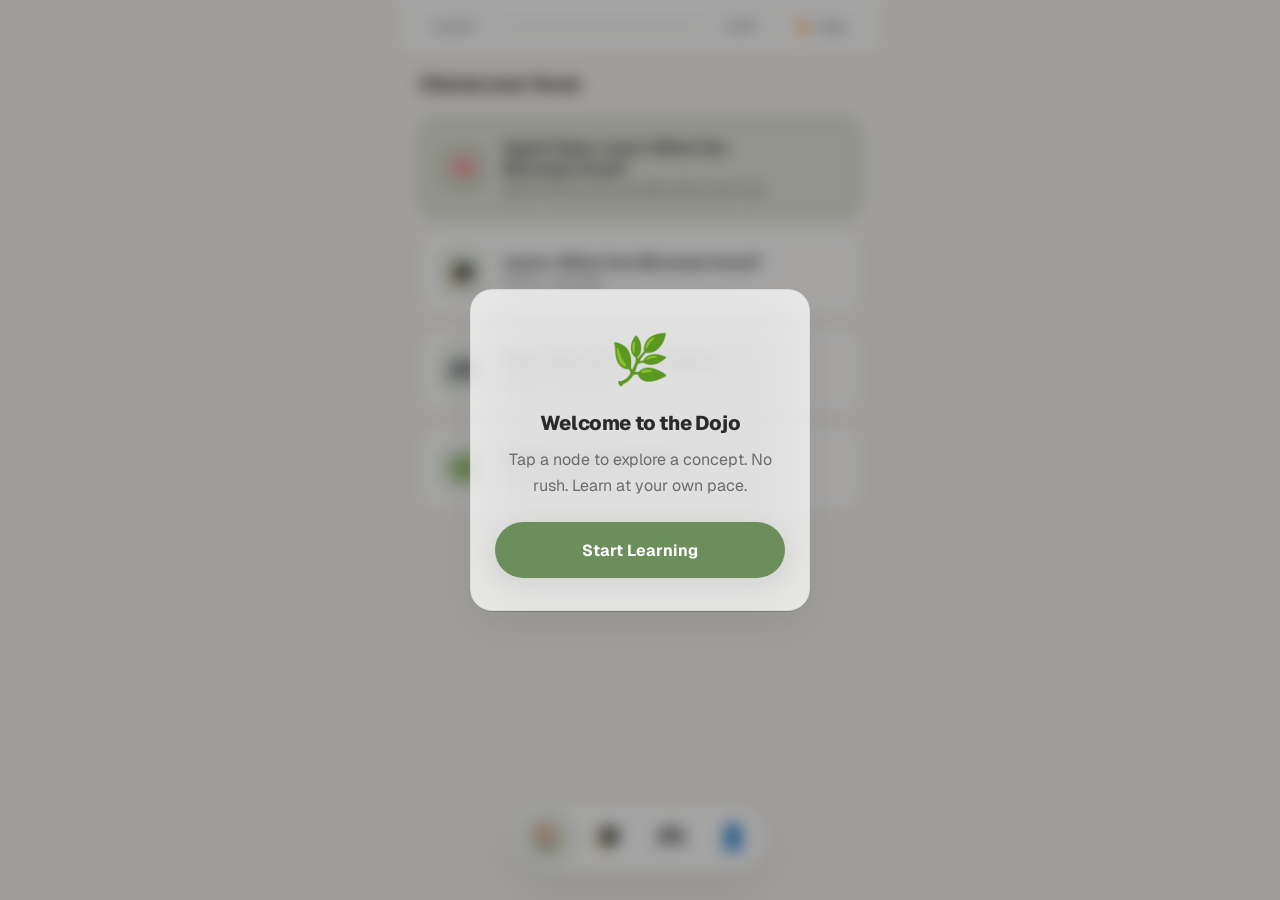
<file: index.html>
<!DOCTYPE html>
<html lang="en">
<head>
  <meta charset="UTF-8">
  <meta name="viewport" content="width=device-width, initial-scale=1.0, maximum-scale=1.0, user-scalable=no">
  <meta name="theme-color" content="#6B8E5A">
  <meta name="mobile-web-app-capable" content="yes">
  <meta name="apple-mobile-web-app-status-bar-style" content="default">
  <title>Microservices Dojo</title>
  <link rel="manifest" href="manifest.json">
  <link rel="apple-touch-icon" href="images/icon-192.png">
  <link rel="preconnect" href="https://fonts.googleapis.com">
  <link rel="preconnect" href="https://fonts.gstatic.com" crossorigin>
  <link href="https://fonts.googleapis.com/css2?family=Geist:wght@400;500;600;700;800&family=Geist+Mono:wght@400;500&display=swap" rel="stylesheet">
  <link rel="stylesheet" href="styles.css">
</head>
<body>
  <div class="app-shell">
    <div class="bg-layer"></div>

    <!-- CELEBRATION OVERLAY -->
    <div class="celebration-layer" id="celebrationLayer">
      <div class="bloom-ring"></div>
      <svg class="checkmark-svg" viewBox="0 0 100 100">
        <circle class="checkmark-circle" cx="50" cy="50" r="44" fill="none" stroke="var(--accent)" stroke-width="4"/>
        <path class="checkmark-path" d="M28 52 L42 66 L72 36" fill="none" stroke="var(--accent)" stroke-width="5" stroke-linecap="round" stroke-linejoin="round"/>
      </svg>
    </div>

    <!-- INSTALL BANNER -->
    <div class="install-banner hidden" id="installBanner">
      <span>Add to home screen for offline access</span>
      <button class="install-btn" onclick="installPWA()">Install</button>
      <button class="install-dismiss" onclick="dismissInstall()">✕</button>
    </div>

    <!-- HOME -->
    <main class="app-main active" id="homeSection">
      <div class="home-stats">
        <span class="stat-pill" id="homeLevel">Level 1</span>
        <div class="xp-bar-thin">
          <div class="xp-fill" id="homeXpFill" style="width:0%"></div>
        </div>
        <span class="stat-pill" id="homeXpText">0 XP</span>
        <span class="stat-pill" id="homeStreak"></span>
      </div>
      <div class="center-card" style="margin-top: 1rem;">
        <h2 class="card-heading">Choose your focus</h2>
        <div class="mission-list" id="homeMissions">
          <!-- populated by renderHome() -->
        </div>
      </div>
    </main>

    <!-- LEARN -->
    <main class="app-main" id="learnSection">
      <h2 class="section-title">Your Journey</h2>
      <input type="text" class="search-input" id="conceptSearch" placeholder="Search concepts..." oninput="filterSkillPath(this.value)">
      <div id="skillPathPhases"></div>
      <div class="cozy-hint" id="learnHint">Tap a node to explore. No rush.</div>
    </main>

    <!-- PLAY -->
    <main class="app-main" id="playSection">
      <h2 class="section-title">Challenges</h2>
      <div class="progress-card glass-card" id="challengeProgress"></div>
      <div class="challenge-list" id="challengeList"></div>
    </main>

    <!-- FLOATING DOCK -->
    <nav class="floating-dock" id="floatingDock" aria-label="Navigation">
      <button class="dock-item active" data-section="home" aria-label="Home">
        <span class="dock-icon">🏠</span>
      </button>
      <button class="dock-item" data-section="learn" aria-label="Learn">
        <span class="dock-icon">🎓</span>
      </button>
      <button class="dock-item" data-section="play" aria-label="Play">
        <span class="dock-icon">🎮</span>
      </button>
      <button class="dock-item" data-section="profile" aria-label="Profile">
        <span class="dock-icon">👤</span>
      </button>
    </nav>

    <!-- MODAL OVERLAY -->
    <div class="modal-overlay" id="modalOverlay"></div>

    <!-- PROFILE MODAL -->
    <div class="modal profile-modal" id="profileModal">
      <div class="modal-handle"></div>
      <div class="modal-body">
        <div class="profile-header">
          <div class="level-circle" id="profileLevel">1</div>
          <div class="level-label">Apprentice</div>
          <button class="info-btn" onclick="toggleBuildInfo()" aria-label="Build info">?</button>
        </div>
        <div class="build-info hidden" id="buildInfo">
          <div class="build-row"><span>Build</span><span id="buildSha">—</span></div>
          <div class="build-row"><span>Updated</span><span id="buildDate">—</span></div>
          <button class="build-refresh" onclick="fetchBuildInfo(true)">↻ Refresh</button>
        </div>
        <div class="xp-block">
          <div class="xp-header">
            <span>Next level</span>
            <span id="profileXpText">0 / 300 XP</span>
          </div>
          <div class="xp-bar">
            <div class="xp-fill" id="profileXpFill" style="width:0%"></div>
          </div>
        </div>
        <div class="badges-grid" id="profileBadges"></div>
        <div style="margin-bottom:1.25rem;">
          <div style="font-size:0.8125rem;font-weight:700;color:var(--text-dim);text-transform:uppercase;letter-spacing:0.06em;margin-bottom:0.625rem;">Agent Brain (Q-Table)</div>
          <div id="rlBrain"></div>
        </div>
        <div class="stats-card glass-card" id="statsCard"></div>
        <button class="btn btn-primary" onclick="openReflection()">🌿 Reflect</button>
        <div class="settings-block">
          <button class="setting-row" onclick="toggleTheme()">
            <span>Theme</span>
            <span class="setting-value" id="themeLabel">Auto</span>
          </button>
          <button class="setting-row" onclick="toggleSound()">
            <span>Sound</span>
            <span class="setting-value" id="soundLabel">Off</span>
          </button>
          <button class="setting-row" onclick="toggleNotifications()">
            <span>Reminders</span>
            <span class="setting-value" id="notifLabel">Off</span>
          </button>
          <button class="setting-row" onclick="exportData()">
            <span>Export Data</span>
            <span class="setting-value">↗</span>
          </button>
          <label class="setting-row" style="position:relative;cursor:pointer;">
            <span>Import Data</span>
            <span class="setting-value">↩</span>
            <input type="file" id="importFile" accept=".json" style="position:absolute;inset:0;opacity:0;cursor:pointer;" onchange="importData(this)">
          </label>
          <button class="setting-row" onclick="exportReflections()">
            <span>Export Journal</span>
            <span class="setting-value">📝</span>
          </button>
          <button class="setting-row" onclick="updateApp()">
            <span>Update App</span>
            <span class="setting-value" id="updateLabel">↻</span>
          </button>
          <button class="setting-row danger" onclick="resetData()">
            <span>Reset Progress</span>
            <span class="setting-value">↺</span>
          </button>
        </div>
        <div style="margin-top:1.25rem;">
          <div style="font-size:0.8125rem;font-weight:700;color:var(--text-dim);text-transform:uppercase;letter-spacing:0.06em;margin-bottom:0.625rem;">Bookmarks</div>
          <div id="profileBookmarks"></div>
        </div>
        <div style="margin-top:1.25rem;">
          <div style="font-size:0.8125rem;font-weight:700;color:var(--text-dim);text-transform:uppercase;letter-spacing:0.06em;margin-bottom:0.625rem;">Journal</div>
          <div id="profileReflections"></div>
        </div>
      </div>
      <div class="modal-footer">
        <button class="btn btn-secondary" onclick="closeModal()">Done</button>
      </div>
    </div>

    <!-- CONCEPT MODAL -->
    <div class="modal concept-modal" id="conceptModal">
      <div class="modal-handle"></div>
      <div class="modal-body" id="conceptBody"></div>
      <div class="modal-footer" id="conceptFooter">
        <button class="btn btn-secondary" onclick="closeModal()">Dismiss</button>
      </div>
    </div>

    <!-- QUIZ MODAL -->
    <div class="modal quiz-modal" id="quizModal">
      <div class="modal-handle"></div>
      <div class="modal-body" id="quizBody"></div>
      <div class="modal-footer" id="quizFooter">
        <button class="btn btn-secondary" onclick="closeModal()">Dismiss</button>
      </div>
    </div>

    <!-- RESOURCES MODAL -->
    <div class="modal resources-modal" id="resourcesModal">
      <div class="modal-handle"></div>
      <div class="modal-body" id="resourcesBody"></div>
      <div class="modal-footer">
        <button class="btn btn-secondary" onclick="closeModal()">Done</button>
      </div>
    </div>

    <!-- CHALLENGE MODAL -->
    <div class="modal challenge-modal" id="challengeModal">
      <div class="modal-handle"></div>
      <div class="modal-body" id="challengeBody"></div>
      <div class="modal-footer" id="challengeFooter">
        <button class="btn btn-secondary" onclick="closeModal()">Dismiss</button>
      </div>
    </div>

    <!-- REFLECTION MODAL -->
    <div class="modal reflection-modal" id="reflectionModal">
      <div class="modal-handle"></div>
      <div class="modal-body">
        <h3 class="modal-title">How do you feel?</h3>
        <div class="mood-row">
          <button class="mood-btn" data-mood="calm" onclick="pickMood('calm')">😌</button>
          <button class="mood-btn" data-mood="okay" onclick="pickMood('okay')">😐</button>
          <button class="mood-btn" data-mood="tired" onclick="pickMood('tired')">😮‍💨</button>
        </div>
        <h3 class="modal-title" style="margin-top:1.5rem">Pick a prompt</h3>
        <div class="prompt-list">
          <button class="prompt-card" onclick="pickPrompt(0)">I learned...</button>
          <button class="prompt-card" onclick="pickPrompt(1)">I'm stuck on...</button>
          <button class="prompt-card" onclick="pickPrompt(2)">I want to try...</button>
        </div>
        <div class="reflection-input hidden" id="reflectionInputArea">
          <div class="prompt-label" id="reflectionPromptLabel">I learned...</div>
          <textarea class="form-textarea" id="reflectionText" placeholder="Start typing..."></textarea>
        </div>
      </div>
      <div class="modal-footer">
        <button class="btn btn-primary" onclick="saveReflection()">Save</button>
        <button class="btn btn-secondary" onclick="closeModal()">Close</button>
      </div>
    </div>

    <!-- ONBOARDING OVERLAY -->
    <div class="onboarding-overlay hidden" id="onboardingOverlay">
      <div class="onboarding-card">
        <div class="onboarding-emoji">🌿</div>
        <h2 class="onboarding-title">Welcome to the Dojo</h2>
        <p class="onboarding-text">Tap a node to explore a concept. No rush. Learn at your own pace.</p>
        <button class="btn btn-primary" onclick="dismissOnboarding()">Start Learning</button>
      </div>
    </div>

    <div id="toastContainer"></div>
  </div>

  <script src="app.js"></script>
</body>
</html>
</file>
<file: styles.css>
/* ============================================
   MICROSERVICES DOJO — Cozy Glass System
   Dark · Light · Calm · Thumb-friendly
   ============================================ */

:root {
  --radius-sm: 10px;
  --radius-md: 14px;
  --radius-lg: 18px;
  --radius-xl: 22px;
  --radius-pill: 100px;

  --space-xs: 0.25rem;
  --space-sm: 0.5rem;
  --space-md: 1rem;
  --space-lg: 1.5rem;
  --space-xl: 2rem;

  /* Light Mode */
  --bg-deep: #F5F2EE;
  --bg-glass: rgba(255,255,255,0.78);
  --border-glass: rgba(0,0,0,0.06);
  --text: #2A2A2A;
  --text-dim: #6B6B6B;
  --text-tertiary: #A0A0A0;
  --text-inverse: #FFFFFF;
  --accent: #6B8E5A;
  --accent-glow: rgba(107,142,90,0.14);
  --accent-light: #8CAB7A;
  --success: #5A9A7A;
  --error: #C2706A;
  --warning: #C9A35A;
  --info: #5A8A9A;
  --code-bg: #F0EDE8;
  --code-text: #2A2A2A;

  /* Clear glass with tint (matches nd28 homepage) */
  --glass: rgba(251,246,240,0.42);
  --glass-tint: linear-gradient(90deg, rgba(211,79,138,0.10), rgba(46,158,143,0.08));
  --font: 'Geist', -apple-system, BlinkMacSystemFont, 'Segoe UI', Roboto, 'Helvetica Neue', sans-serif;
  --mono: 'Geist Mono', 'SF Mono', Monaco, 'Cascadia Code', monospace;

  --shadow-sm: 0 2px 8px rgba(0,0,0,0.04);
  --shadow-md: 0 8px 24px rgba(0,0,0,0.06);
  --shadow-lg: 0 16px 48px rgba(0,0,0,0.08);
  --shadow-accent: 0 4px 20px rgba(107,142,90,0.12);
}

body.dark {
  --bg-deep: #12141A;
  --bg-glass: rgba(28,32,40,0.78);
  --border-glass: rgba(255,255,255,0.08);
  --text: #E8E6E3;
  --text-dim: #8A8F9A;
  --text-tertiary: #4A4F5A;
  --text-inverse: #12141A;
  --accent: #8CAB7A;
  --accent-glow: rgba(140,171,122,0.14);
  --accent-light: #A5C494;
  --success: #7AB89A;
  --error: #D48882;
  --warning: #D4B872;
  --info: #7A9AA8;
  --code-bg: #1A1C22;
  --code-text: #C8CCD4;

  /* Clear glass with tint (matches nd28 homepage) */
  --glass: rgba(21,19,28,0.42);
  --glass-tint: linear-gradient(90deg, rgba(247,184,210,0.14), rgba(95,211,196,0.10));
  --font: 'Geist', -apple-system, BlinkMacSystemFont, 'Segoe UI', Roboto, 'Helvetica Neue', sans-serif;
  --mono: 'Geist Mono', 'SF Mono', Monaco, 'Cascadia Code', monospace;

  --shadow-sm: 0 2px 8px rgba(0,0,0,0.25);
  --shadow-md: 0 8px 24px rgba(0,0,0,0.35);
  --shadow-lg: 0 16px 48px rgba(0,0,0,0.45);
  --shadow-accent: 0 4px 20px rgba(140,171,122,0.10);
}

/* ============================================
   RESET & BASE
   ============================================ */
* {
  margin: 0;
  padding: 0;
  box-sizing: border-box;
  -webkit-tap-highlight-color: transparent;
}

html, body {
  font-family: var(--font);
  background: var(--bg-deep);
  color: var(--text);
  font-size: 16px;
  line-height: 1.55;
  min-height: 100vh;
  -webkit-font-smoothing: antialiased;
  overflow-x: hidden;
}

/* ============================================
   BACKGROUND
   ============================================ */
.bg-layer {
  position: fixed;
  inset: 0;
  z-index: -1;
  background: var(--bg-deep);
}

.bg-layer::before {
  content: '';
  position: absolute;
  inset: 0;
  background:
    radial-gradient(ellipse at 20% 10%, var(--accent-glow) 0%, transparent 55%),
    radial-gradient(ellipse at 80% 90%, rgba(90,110,160,0.04) 0%, transparent 50%);
}

/* ============================================
   APP SHELL
   ============================================ */
.app-shell {
  position: relative;
  min-height: 100vh;
  max-width: 480px;
  margin: 0 auto;
}

/* ============================================
   SECTIONS
   ============================================ */
.app-main {
  display: none;
  padding: 0 1.25rem 120px;
}

.app-main.active {
  display: block;
  animation: fadeIn 0.2s ease;
}

@keyframes fadeIn {
  from { opacity: 0; transform: translateY(4px); }
  to   { opacity: 1; transform: translateY(0); }
}

.section-title {
  font-size: 1.25rem;
  font-weight: 800;
  margin-bottom: 1.25rem;
  color: var(--text);
  letter-spacing: -0.02em;
}

.cozy-hint {
  text-align: center;
  color: var(--text-dim);
  font-size: 0.9375rem;
  margin-top: 1.5rem;
  padding: 1.25rem;
  background: var(--bg-glass);
  backdrop-filter: blur(12px);
  border: 1px solid var(--border-glass);
  border-radius: var(--radius-xl);
}

/* ============================================
   GLASS CARDS
   ============================================ */
.glass-card {
  background: var(--glass-tint), var(--glass);
  backdrop-filter: blur(20px) saturate(160%);
  -webkit-backdrop-filter: blur(20px) saturate(160%);
  border: 1px solid var(--border-glass);
  border-radius: var(--radius-xl);
  box-shadow: var(--shadow-md);
  padding: 1.5rem;
}

.card-heading {
  font-size: 1.125rem;
  font-weight: 800;
  margin-bottom: 1.25rem;
  color: var(--text);
  letter-spacing: -0.02em;
}

/* ============================================
   HOME
   ============================================ */
.center-card {
  max-width: 100%;
}

.mission-list {
  display: flex;
  flex-direction: column;
  gap: 0.75rem;
}

.mission-card {
  display: flex;
  align-items: center;
  gap: 1rem;
  width: 100%;
  padding: 1.125rem;
  border-radius: var(--radius-lg);
  border: 1px solid var(--border-glass);
  background: var(--bg-glass);
  backdrop-filter: blur(12px);
  cursor: pointer;
  text-align: left;
  color: inherit;
  font-family: inherit;
  font-size: inherit;
  transition: all 0.2s ease;
}

.mission-card:active {
  transform: scale(0.98);
  border-color: var(--accent);
  background: var(--accent-glow);
}

.mission-icon {
  width: 48px;
  height: 48px;
  border-radius: var(--radius-md);
  background: var(--accent-glow);
  display: flex;
  align-items: center;
  justify-content: center;
  font-size: 1.5rem;
  flex-shrink: 0;
}

.mission-title {
  font-weight: 700;
  font-size: 1rem;
  margin-bottom: 0.125rem;
}

.mission-meta {
  font-size: 0.8125rem;
  color: var(--text-dim);
  font-weight: 500;
}

.home-stats {
  position: sticky;
  top: 0;
  z-index: 20;
  display: flex;
  align-items: center;
  gap: 0.75rem;
  margin: 0 -1.25rem 0.75rem;
  padding: max(0.6rem, env(safe-area-inset-top)) 1.25rem 0.6rem;
  background: var(--bg-glass);
  backdrop-filter: blur(12px);
  -webkit-backdrop-filter: blur(12px);
  border-bottom: 1px solid var(--border-glass);
}

.stat-pill {
  font-size: 0.8125rem;
  font-weight: 700;
  color: var(--text-dim);
  background: var(--bg-glass);
  backdrop-filter: blur(12px);
  border: 1px solid var(--border-glass);
  padding: 0.375rem 0.75rem;
  border-radius: var(--radius-pill);
  white-space: nowrap;
}

.xp-bar-thin {
  flex: 1;
  height: 6px;
  background: var(--border-glass);
  border-radius: var(--radius-pill);
  overflow: hidden;
}

.xp-fill {
  height: 100%;
  background: linear-gradient(90deg, var(--accent), var(--accent-light));
  border-radius: var(--radius-pill);
  transition: width 0.6s cubic-bezier(0.22, 1, 0.36, 1);
}

/* ============================================
   SKILL PATH
   ============================================ */
.skill-path {
  display: flex;
  align-items: center;
  gap: 0;
  overflow-x: auto;
  padding: 0.5rem 0.25rem 1.5rem;
  scroll-snap-type: x mandatory;
  -webkit-overflow-scrolling: touch;
  scrollbar-width: none;
}

.skill-path::-webkit-scrollbar { display: none; }

.skill-node {
  flex-shrink: 0;
  display: flex;
  flex-direction: column;
  align-items: center;
  gap: 0.375rem;
  scroll-snap-align: center;
  padding: 0.25rem;
  background: transparent;
  border: none;
  color: inherit;
  font-family: inherit;
  cursor: pointer;
  opacity: 0.35;
  transition: opacity 0.3s ease;
}

.skill-node:disabled { cursor: default; }

.node-done { opacity: 1; }
.node-current { opacity: 1; }

.node-circle {
  width: 52px;
  height: 52px;
  border-radius: 50%;
  display: flex;
  align-items: center;
  justify-content: center;
  font-size: 1.25rem;
  background: var(--bg-glass);
  border: 2px solid var(--border-glass);
  transition: all 0.3s ease;
}

.node-current .node-circle {
  border-color: var(--accent);
  box-shadow: 0 0 0 4px var(--accent-glow), var(--shadow-accent);
}

.node-done .node-circle {
  background: var(--accent);
  border-color: var(--accent);
  color: var(--text-inverse);
}

.node-name {
  font-size: 0.6875rem;
  font-weight: 700;
  color: var(--text-dim);
  text-align: center;
  max-width: 60px;
  line-height: 1.2;
}

.connector {
  width: 18px;
  height: 2px;
  background: var(--border-glass);
  flex-shrink: 0;
  transition: background 0.3s ease;
}

.connector.done { background: var(--accent); }

/* ============================================
   CHALLENGE LIST
   ============================================ */
.challenge-list {
  display: flex;
  flex-direction: column;
  gap: 0.875rem;
}

.challenge-card {
  width: 100%;
  padding: 1.25rem;
  background: var(--bg-glass);
  backdrop-filter: blur(20px);
  border: 1px solid var(--border-glass);
  border-radius: var(--radius-xl);
  text-align: left;
  color: inherit;
  font-family: inherit;
  font-size: inherit;
  cursor: pointer;
  transition: all 0.2s ease;
}

.challenge-card:active {
  transform: scale(0.98);
  border-color: var(--accent);
}

.challenge-difficulty {
  display: inline-flex;
  align-items: center;
  gap: 0.375rem;
  font-size: 0.75rem;
  font-weight: 700;
  text-transform: uppercase;
  letter-spacing: 0.06em;
  margin-bottom: 0.5rem;
}

.difficulty-easy { color: var(--success); }
.difficulty-medium { color: var(--warning); }
.difficulty-hard { color: var(--error); }

.challenge-title {
  font-size: 1.0625rem;
  font-weight: 800;
  margin-bottom: 0.375rem;
  letter-spacing: -0.01em;
}

.challenge-desc {
  font-size: 0.9375rem;
  color: var(--text-dim);
  line-height: 1.5;
}

/* ============================================
   FLOATING DOCK
   ============================================ */
.floating-dock {
  position: fixed;
  bottom: 28px;
  left: 50%;
  transform: translateX(-50%);
  display: flex;
  gap: 0.375rem;
  background: var(--bg-glass);
  backdrop-filter: blur(24px);
  -webkit-backdrop-filter: blur(24px);
  border: 1px solid var(--border-glass);
  border-radius: var(--radius-pill);
  padding: 0.375rem;
  box-shadow: var(--shadow-lg);
  z-index: 100;
}

.dock-item {
  width: 56px;
  height: 56px;
  border-radius: 50%;
  display: flex;
  align-items: center;
  justify-content: center;
  background: transparent;
  border: none;
  color: var(--text-tertiary);
  cursor: pointer;
  transition: all 0.25s cubic-bezier(0.22, 1, 0.36, 1);
}

.dock-icon { font-size: 1.5rem; }

.dock-item:active { transform: scale(0.88); }

.dock-item.active {
  background: var(--accent-glow);
  color: var(--accent);
  box-shadow: var(--shadow-accent);
}

/* ============================================
   MODALS
   ============================================ */
.modal-overlay {
  position: fixed;
  inset: 0;
  background: rgba(0,0,0,0.28);
  backdrop-filter: blur(6px);
  -webkit-backdrop-filter: blur(6px);
  z-index: 200;
  opacity: 0;
  pointer-events: none;
  transition: opacity 0.25s ease;
}

.modal-overlay.open {
  opacity: 1;
  pointer-events: auto;
}

.modal {
  position: fixed;
  top: 50%;
  left: 50%;
  transform: translate(-50%, -50%) scale(0.96);
  width: calc(100% - 2.5rem);
  max-width: 420px;
  max-height: 88vh;
  background: var(--bg-glass);
  backdrop-filter: blur(32px);
  -webkit-backdrop-filter: blur(32px);
  border: 1px solid var(--border-glass);
  border-radius: var(--radius-xl);
  box-shadow: var(--shadow-lg);
  z-index: 210;
  opacity: 0;
  pointer-events: none;
  transition: all 0.3s cubic-bezier(0.22, 1, 0.36, 1);
  display: flex;
  flex-direction: column;
  overflow: hidden;
}

.modal.open {
  opacity: 1;
  pointer-events: auto;
  transform: translate(-50%, -50%) scale(1);
}

.modal-handle {
  width: 36px;
  height: 4px;
  background: var(--text-tertiary);
  border-radius: 2px;
  margin: 0.625rem auto;
  opacity: 0.45;
  flex-shrink: 0;
  position: sticky;
  top: 0;
  z-index: 2;
}

.modal-body {
  overflow-y: auto;
  padding: 0.5rem 1.25rem 1rem;
  flex: 1;
  -webkit-overflow-scrolling: touch;
}

.modal-footer {
  padding: 0.75rem 1.25rem 1.25rem;
  border-top: 1px solid var(--border-glass);
  display: flex;
  flex-direction: column;
  gap: 0.5rem;
}

.modal-title {
  font-size: 1.0625rem;
  font-weight: 800;
  text-align: center;
  color: var(--text);
  margin-bottom: 0.5rem;
}

/* Bottom sheet on small screens */
@media (max-width: 640px) {
  .modal {
    top: auto;
    left: 0;
    right: 0;
    bottom: 0;
    transform: translateY(100%);
    width: 100%;
    max-width: 100%;
    max-height: calc(100dvh - 6vh);
    border-radius: var(--radius-xl) var(--radius-xl) 0 0;
    border-bottom: none;
  }
  .modal.open {
    transform: translateY(0);
  }
}

/* ============================================
   PROFILE MODAL
   ============================================ */
.profile-header {
  text-align: center;
  margin-bottom: 1.25rem;
}

.level-circle {
  width: 76px;
  height: 76px;
  border-radius: 50%;
  background: var(--accent-glow);
  border: 2px solid var(--accent);
  display: flex;
  align-items: center;
  justify-content: center;
  font-size: 1.75rem;
  font-weight: 800;
  color: var(--accent);
  margin: 0 auto 0.375rem;
}

.level-label {
  font-size: 0.875rem;
  font-weight: 600;
  color: var(--text-dim);
}

.xp-block { margin-bottom: 1.25rem; }

.xp-header {
  display: flex;
  justify-content: space-between;
  font-size: 0.8125rem;
  font-weight: 700;
  color: var(--text-dim);
  margin-bottom: 0.375rem;
}

.xp-bar {
  width: 100%;
  height: 10px;
  background: var(--border-glass);
  border-radius: var(--radius-pill);
  overflow: hidden;
}

.badges-grid {
  display: grid;
  grid-template-columns: repeat(4, 1fr);
  gap: 0.875rem;
  margin-bottom: 1.25rem;
}

.badge-cell {
  display: flex;
  flex-direction: column;
  align-items: center;
  text-align: center;
  opacity: 0.35;
  transition: opacity 0.3s ease;
}

.badge-cell.earned { opacity: 1; }

.badge-icon {
  width: 48px;
  height: 48px;
  border-radius: var(--radius-md);
  background: var(--bg-glass);
  border: 1px solid var(--border-glass);
  display: flex;
  align-items: center;
  justify-content: center;
  font-size: 1.25rem;
  margin-bottom: 0.375rem;
}

.badge-cell.earned .badge-icon {
  background: var(--accent-glow);
  border-color: var(--accent);
}

.badge-name {
  font-size: 0.6875rem;
  font-weight: 700;
  color: var(--text-dim);
  line-height: 1.2;
}

.settings-block { margin-top: 1rem; }

.setting-row {
  display: flex;
  justify-content: space-between;
  align-items: center;
  width: 100%;
  padding: 0.875rem 1rem;
  background: transparent;
  border: 1px solid var(--border-glass);
  border-radius: var(--radius-lg);
  margin-bottom: 0.625rem;
  font-size: 0.9375rem;
  font-weight: 600;
  color: var(--text);
  font-family: inherit;
  cursor: pointer;
  transition: all 0.15s ease;
}

.setting-row:active {
  background: var(--accent-glow);
}

.setting-row.danger { color: var(--error); }

.setting-value {
  color: var(--text-dim);
  font-weight: 700;
}

/* ============================================
   CONCEPT & CHALLENGE MODAL CONTENT
   ============================================ */
.concept-number {
  display: inline-flex;
  align-items: center;
  justify-content: center;
  width: 32px;
  height: 32px;
  background: var(--accent-glow);
  color: var(--accent);
  border-radius: var(--radius-md);
  font-size: 0.875rem;
  font-weight: 800;
  margin-bottom: 0.75rem;
}

.concept-title, .challenge-title {
  font-size: 1.125rem;
  font-weight: 800;
  margin-bottom: 0.75rem;
  letter-spacing: -0.02em;
}

.cozy-text {
  font-size: 1rem;
  color: var(--text-dim);
  line-height: 1.65;
  margin-bottom: 1rem;
}

.diagram-box {
  background: var(--bg-glass);
  backdrop-filter: blur(12px);
  border: 1px solid var(--border-glass);
  border-radius: var(--radius-lg);
  padding: 1rem;
  margin-bottom: 1rem;
}

.quiz-question {
  font-weight: 700;
  font-size: 1rem;
  margin-bottom: 1rem;
  color: var(--text);
}

.quiz-option {
  width: 100%;
  padding: 1rem;
  margin-bottom: 0.625rem;
  background: var(--bg-glass);
  border: 2px solid var(--border-glass);
  border-radius: var(--radius-lg);
  text-align: left;
  font-size: 0.9375rem;
  color: var(--text);
  font-family: inherit;
  cursor: pointer;
  transition: all 0.15s ease;
}

.quiz-option:active {
  border-color: var(--accent);
  background: var(--accent-glow);
}

.quiz-option.correct {
  border-color: var(--success);
  background: rgba(90,154,122,0.10);
}

.quiz-option.wrong {
  border-color: var(--error);
  background: rgba(194,112,106,0.10);
}

.code-toggle {
  width: 100%;
  padding: 0.75rem;
  background: var(--bg-glass);
  border: 1px solid var(--border-glass);
  border-radius: var(--radius-pill);
  color: var(--text-dim);
  font-size: 0.875rem;
  font-weight: 700;
  font-family: inherit;
  cursor: pointer;
  margin: 0.75rem 0;
  transition: all 0.2s ease;
}

.code-toggle:active {
  background: var(--accent-glow);
  color: var(--accent);
}

.code-block {
  display: none;
  background: var(--code-bg);
  color: var(--code-text);
  border-radius: var(--radius-lg);
  padding: 1rem;
  font-family: var(--mono);
  font-size: 0.8125rem;
  line-height: 1.6;
  overflow-x: auto;
  margin-bottom: 1rem;
}

.code-block.visible { display: block; }

/* ============================================
   REFLECTION MODAL
   ============================================ */
.mood-row {
  display: flex;
  justify-content: center;
  gap: 1rem;
  margin: 0.75rem 0 1rem;
}

.mood-btn {
  width: 64px;
  height: 64px;
  border-radius: 50%;
  border: 2px solid var(--border-glass);
  background: var(--bg-glass);
  font-size: 1.75rem;
  cursor: pointer;
  transition: all 0.2s ease;
}

.mood-btn:active { transform: scale(0.92); }

.mood-btn.selected {
  border-color: var(--accent);
  background: var(--accent-glow);
  transform: scale(1.06);
}

.prompt-list {
  display: flex;
  flex-direction: column;
  gap: 0.625rem;
  margin-bottom: 1rem;
}

.prompt-card {
  width: 100%;
  padding: 0.875rem 1rem;
  background: var(--bg-glass);
  border: 1px solid var(--border-glass);
  border-radius: var(--radius-lg);
  font-size: 0.9375rem;
  font-weight: 700;
  color: var(--text);
  font-family: inherit;
  cursor: pointer;
  text-align: left;
  transition: all 0.15s ease;
}

.prompt-card:active,
.prompt-card.selected {
  border-color: var(--accent);
  background: var(--accent-glow);
}

.prompt-label {
  font-size: 0.8125rem;
  font-weight: 700;
  color: var(--accent);
  text-transform: uppercase;
  letter-spacing: 0.06em;
  margin-bottom: 0.5rem;
}

.form-textarea {
  width: 100%;
  min-height: 120px;
  padding: 1rem;
  border-radius: var(--radius-lg);
  border: 2px solid var(--border-glass);
  background: var(--bg-deep);
  color: var(--text);
  font-size: 1rem;
  font-family: inherit;
  line-height: 1.6;
  resize: vertical;
  transition: all 0.15s ease;
}

.form-textarea:focus {
  outline: none;
  border-color: var(--accent);
  box-shadow: 0 0 0 4px var(--accent-glow);
}

/* ============================================
   BUTTONS
   ============================================ */
.btn {
  display: inline-flex;
  align-items: center;
  justify-content: center;
  min-height: 56px;
  padding: 0 1.5rem;
  border-radius: var(--radius-pill);
  border: none;
  font-size: 1rem;
  font-weight: 700;
  cursor: pointer;
  transition: all 0.2s cubic-bezier(0.22, 1, 0.36, 1);
  width: 100%;
  text-decoration: none;
  color: inherit;
  font-family: inherit;
}

.btn:active { transform: scale(0.97); }

.btn-primary {
  background: var(--accent);
  color: var(--text-inverse);
  box-shadow: var(--shadow-accent);
}

.btn-primary:active { background: var(--accent-light); }

.btn-secondary {
  background: var(--bg-glass);
  color: var(--text);
  border: 1px solid var(--border-glass);
  backdrop-filter: blur(12px);
}

.btn-secondary:active { background: var(--accent-glow); }

.btn-small {
  min-height: 36px;
  padding: 0 0.875rem;
  font-size: 0.875rem;
  width: auto;
}

/* ============================================
    TOASTS
    ============================================ */
.toast {
  position: fixed;
  bottom: 108px;
  left: 50%;
  transform: translateX(-50%) translateY(12px);
  padding: 0.875rem 1.5rem;
  background: var(--bg-glass);
  backdrop-filter: blur(20px);
  -webkit-backdrop-filter: blur(20px);
  border: 1px solid var(--border-glass);
  border-radius: var(--radius-pill);
  color: var(--text);
  font-size: 0.875rem;
  font-weight: 700;
  box-shadow: var(--shadow-lg);
  z-index: 300;
  opacity: 0;
  pointer-events: none;
  transition: all 0.35s cubic-bezier(0.22, 1, 0.36, 1);
  white-space: nowrap;
}

.toast.show {
  opacity: 1;
  transform: translateX(-50%) translateY(0);
}

/* ============================================
    CELEBRATION
    ============================================ */
.celebration-layer {
  position: fixed;
  inset: 0;
  z-index: 250;
  display: flex;
  align-items: center;
  justify-content: center;
  pointer-events: none;
  opacity: 0;
}

.celebration-layer.active {
  opacity: 1;
  animation: celebrationFade 1.4s ease forwards;
}

@keyframes celebrationFade {
  0%   { opacity: 0; }
  15%  { opacity: 1; }
  70%  { opacity: 1; }
  100% { opacity: 0; }
}

.bloom-ring {
  position: absolute;
  width: 120px;
  height: 120px;
  border-radius: 50%;
  background: radial-gradient(circle, var(--accent-glow) 0%, transparent 70%);
  transform: scale(0.5);
  opacity: 0;
}

.celebration-layer.active .bloom-ring {
  animation: bloomExpand 1.2s cubic-bezier(0.22, 1, 0.36, 1) forwards;
}

@keyframes bloomExpand {
  0%   { transform: scale(0.5); opacity: 0; }
  30%  { transform: scale(1.8); opacity: 0.6; }
  100% { transform: scale(3.5); opacity: 0; }
}

.checkmark-svg {
  width: 80px;
  height: 80px;
  position: relative;
  z-index: 2;
}

.checkmark-circle {
  stroke-dasharray: 276;
  stroke-dashoffset: 276;
}

.celebration-layer.active .checkmark-circle {
  animation: drawCircle 0.5s ease 0.15s forwards;
}

@keyframes drawCircle {
  to { stroke-dashoffset: 0; }
}

.checkmark-path {
  stroke-dasharray: 60;
  stroke-dashoffset: 60;
}

.celebration-layer.active .checkmark-path {
  animation: drawPath 0.4s ease 0.45s forwards;
}

@keyframes drawPath {
  to { stroke-dashoffset: 0; }
}

/* ============================================
    RESOURCES
    ============================================ */
.resource-list {
  display: flex;
  flex-direction: column;
  gap: 0.625rem;
}

.resource-item {
  display: flex;
  align-items: center;
  gap: 0.875rem;
  padding: 0.875rem 1rem;
  background: var(--bg-glass);
  border: 1px solid var(--border-glass);
  border-radius: var(--radius-lg);
  text-decoration: none;
  color: inherit;
  transition: all 0.15s ease;
}

.resource-item:active {
  border-color: var(--accent);
  background: var(--accent-glow);
  transform: scale(0.98);
}

.resource-icon {
  width: 40px;
  height: 40px;
  border-radius: var(--radius-md);
  background: var(--accent-glow);
  display: flex;
  align-items: center;
  justify-content: center;
  font-size: 1.25rem;
  flex-shrink: 0;
}

.resource-info {
  flex: 1;
  min-width: 0;
}

.resource-title {
  font-weight: 700;
  font-size: 0.9375rem;
  margin-bottom: 0.125rem;
  white-space: nowrap;
  overflow: hidden;
  text-overflow: ellipsis;
}

.resource-type {
  font-size: 0.8125rem;
  color: var(--text-dim);
  text-transform: capitalize;
}

.resource-arrow {
  font-size: 1.125rem;
  color: var(--text-dim);
}

/* ============================================
    BOOKMARKS
    ============================================ */
.bookmark-btn {
  width: 40px;
  height: 40px;
  border-radius: 50%;
  border: 1px solid var(--border-glass);
  background: var(--bg-glass);
  color: var(--text-tertiary);
  font-size: 1.25rem;
  line-height: 1;
  cursor: pointer;
  display: flex;
  align-items: center;
  justify-content: center;
  flex-shrink: 0;
  transition: all 0.2s ease;
}

.bookmark-btn:active { transform: scale(0.9); }

.bookmark-btn.active {
  color: var(--warning);
  border-color: var(--warning);
  background: rgba(201, 163, 90, 0.10);
}

.bookmark-row {
  display: block;
  width: 100%;
  padding: 0.75rem 1rem;
  margin-bottom: 0.5rem;
  background: var(--bg-glass);
  border: 1px solid var(--border-glass);
  border-radius: var(--radius-lg);
  color: var(--text);
  font-size: 0.9375rem;
  font-weight: 600;
  text-align: left;
  font-family: inherit;
  cursor: pointer;
  transition: all 0.15s ease;
}

.bookmark-row:active {
  border-color: var(--accent);
  background: var(--accent-glow);
}

/* ============================================
    PROGRESS
    ============================================ */
.progress-card {
  padding: 1.25rem;
  margin-bottom: 1.25rem;
}

.progress-header {
  display: flex;
  justify-content: space-between;
  align-items: center;
  margin-bottom: 0.625rem;
}

.progress-title {
  font-size: 0.9375rem;
  font-weight: 700;
  color: var(--text);
}

.progress-count {
  font-size: 0.8125rem;
  font-weight: 700;
  color: var(--text-dim);
}

.progress-track {
  width: 100%;
  height: 8px;
  background: var(--border-glass);
  border-radius: var(--radius-pill);
  overflow: hidden;
}

.progress-fill {
  height: 100%;
  background: linear-gradient(90deg, var(--accent), var(--accent-light));
  border-radius: var(--radius-pill);
  transition: width 0.6s cubic-bezier(0.22, 1, 0.36, 1);
}

/* ============================================
    BUILD INFO
    ============================================ */
.info-btn {
  width: 24px;
  height: 24px;
  border-radius: 50%;
  border: 1.5px solid var(--text-tertiary);
  background: transparent;
  color: var(--text-tertiary);
  font-size: 0.75rem;
  font-weight: 800;
  cursor: pointer;
  display: flex;
  align-items: center;
  justify-content: center;
  margin-top: 0.5rem;
  transition: all 0.2s ease;
}

.info-btn:active {
  transform: scale(0.9);
  border-color: var(--accent);
  color: var(--accent);
}

.build-info {
  background: var(--bg-glass);
  border: 1px solid var(--border-glass);
  border-radius: var(--radius-lg);
  padding: 0.875rem 1rem;
  margin-bottom: 1rem;
  animation: fadeInUp 0.25s ease;
}

.build-row {
  display: flex;
  justify-content: space-between;
  font-size: 0.8125rem;
  padding: 0.375rem 0;
  border-bottom: 1px solid var(--border-glass);
}

.build-row:last-child {
  border-bottom: none;
}

.build-row span:first-child {
  color: var(--text-dim);
  font-weight: 600;
}

.build-row span:last-child {
  color: var(--text);
  font-weight: 700;
  font-family: 'SF Mono', Monaco, monospace;
  font-size: 0.75rem;
}

.build-refresh {
  width: 100%;
  margin-top: 0.5rem;
  padding: 0.5rem;
  background: transparent;
  border: 1px solid var(--border-glass);
  border-radius: var(--radius-md);
  color: var(--text-dim);
  font-size: 0.8125rem;
  font-weight: 700;
  font-family: inherit;
  cursor: pointer;
  transition: all 0.15s ease;
}

.build-refresh:active {
  background: var(--accent-glow);
  color: var(--accent);
  border-color: var(--accent);
}

/* ============================================
    SEARCH
    ============================================ */
.search-input {
  width: 100%;
  padding: 0.875rem 1rem;
  margin-bottom: 1rem;
  border-radius: var(--radius-pill);
  border: 1px solid var(--border-glass);
  background: var(--bg-glass);
  backdrop-filter: blur(12px);
  color: var(--text);
  font-size: 1rem;
  font-family: inherit;
  transition: all 0.2s ease;
}

.search-input:focus {
  outline: none;
  border-color: var(--accent);
  box-shadow: 0 0 0 4px var(--accent-glow);
}

.search-input::placeholder {
  color: var(--text-tertiary);
}

/* ============================================
    ONBOARDING
    ============================================ */
.onboarding-overlay {
  position: fixed;
  inset: 0;
  z-index: 300;
  background: rgba(0, 0, 0, 0.35);
  backdrop-filter: blur(8px);
  -webkit-backdrop-filter: blur(8px);
  display: flex;
  align-items: center;
  justify-content: center;
  padding: 1.5rem;
  opacity: 0;
  pointer-events: none;
  transition: opacity 0.4s ease;
}

.onboarding-overlay:not(.hidden) {
  opacity: 1;
  pointer-events: auto;
}

.onboarding-card {
  background: var(--bg-glass);
  backdrop-filter: blur(32px);
  -webkit-backdrop-filter: blur(32px);
  border: 1px solid var(--border-glass);
  border-radius: var(--radius-xl);
  padding: 2rem 1.5rem;
  max-width: 340px;
  width: 100%;
  text-align: center;
  box-shadow: var(--shadow-lg);
  animation: fadeInUp 0.4s var(--ease-smooth);
}

.onboarding-emoji {
  font-size: 3rem;
  margin-bottom: 0.75rem;
}

.onboarding-title {
  font-size: 1.25rem;
  font-weight: 800;
  margin-bottom: 0.5rem;
  letter-spacing: -0.02em;
}

.onboarding-text {
  font-size: 1rem;
  color: var(--text-dim);
  line-height: 1.6;
  margin-bottom: 1.5rem;
}

/* ============================================
    REFLECTIONS LIST
    ============================================ */
.reflection-item {
  padding: 1rem 0;
  border-bottom: 1px solid var(--border-glass);
}

.reflection-item:last-child {
  border-bottom: none;
}

.reflection-date {
  font-size: 0.6875rem;
  font-weight: 700;
  color: var(--text-tertiary);
  text-transform: uppercase;
  letter-spacing: 0.06em;
  margin-bottom: 0.25rem;
}

.reflection-prompt {
  font-weight: 700;
  font-size: 0.9375rem;
  margin-bottom: 0.25rem;
  color: var(--text);
}

.reflection-text {
  font-size: 0.875rem;
  color: var(--text-dim);
  line-height: 1.5;
}

.reflection-mood {
  font-size: 1rem;
  margin-top: 0.25rem;
}

/* ============================================
    INSTALL BANNER
    ============================================ */
.install-banner {
  position: fixed;
  top: 0.75rem;
  left: 50%;
  transform: translateX(-50%);
  z-index: 150;
  background: var(--bg-glass);
  backdrop-filter: blur(20px);
  -webkit-backdrop-filter: blur(20px);
  border: 1px solid var(--border-glass);
  border-radius: var(--radius-pill);
  padding: 0.625rem 1rem;
  display: flex;
  align-items: center;
  gap: 0.75rem;
  font-size: 0.875rem;
  font-weight: 600;
  color: var(--text);
  box-shadow: var(--shadow-md);
  animation: fadeInUp 0.3s ease;
}

.install-btn {
  background: var(--accent);
  color: var(--text-inverse);
  border: none;
  padding: 0.375rem 1rem;
  border-radius: var(--radius-pill);
  font-size: 0.8125rem;
  font-weight: 700;
  cursor: pointer;
  transition: all 0.2s ease;
}

.install-btn:active { transform: scale(0.95); }

.install-dismiss {
  background: none;
  border: none;
  color: var(--text-dim);
  font-size: 1rem;
  cursor: pointer;
  padding: 0.25rem;
}

/* ============================================
    STATS CARD
    ============================================ */
.stats-card {
  padding: 1.25rem;
  margin-bottom: 1rem;
}

.stats-title {
  font-size: 0.8125rem;
  font-weight: 700;
  color: var(--text-dim);
  text-transform: uppercase;
  letter-spacing: 0.06em;
  margin-bottom: 0.75rem;
}

.stats-grid {
  display: grid;
  grid-template-columns: repeat(3, 1fr);
  gap: 0.875rem;
  text-align: center;
}

.stat-cell {
  padding: 0.625rem 0.25rem;
  background: var(--bg-glass);
  border: 1px solid var(--border-glass);
  border-radius: var(--radius-lg);
}

.stat-value {
  font-size: 1.25rem;
  font-weight: 800;
  color: var(--accent);
  line-height: 1;
}

.stat-label {
  font-size: 0.6875rem;
  font-weight: 700;
  color: var(--text-dim);
  margin-top: 0.25rem;
}

/* ============================================
    RL BRAIN (Q-TABLE HEATMAP)
    ============================================ */
.rl-grid {
  display: grid;
  grid-template-columns: auto repeat(3, 1fr);
  gap: 0.25rem;
  padding: 0.5rem;
  background: var(--bg-glass);
  border: 1px solid var(--border-glass);
  border-radius: var(--radius-lg);
}

.rl-cell {
  padding: 0.375rem 0.25rem;
  border-radius: var(--radius-sm);
  font-size: 0.75rem;
  font-weight: 700;
  text-align: center;
  font-family: 'SF Mono', Monaco, monospace;
  transition: background 0.3s ease;
}

.rl-header {
  color: var(--text-dim);
  background: transparent;
  font-weight: 700;
  text-transform: capitalize;
}

.rl-header.rl-current {
  color: var(--accent);
  text-decoration: underline;
  text-underline-offset: 2px;
}

/* ============================================
    PHASED SKILL PATH
    ============================================ */
.phase-modal .modal-body {
  animation: fadeInUp 0.35s ease;
}

.phase-block {
  margin-bottom: 1.5rem;
  background: var(--bg-glass);
  backdrop-filter: blur(12px);
  border: 1px solid var(--border-glass);
  border-radius: var(--radius-xl);
  padding: 1rem 1.25rem;
  box-shadow: var(--shadow-sm);
}

.phase-header {
  display: flex;
  justify-content: space-between;
  align-items: center;
  margin-bottom: 0.5rem;
}

.phase-title {
  display: flex;
  align-items: center;
  gap: 0.5rem;
  font-size: 0.9375rem;
  font-weight: 800;
  color: var(--text);
}

.phase-icon {
  font-size: 1.125rem;
}

.phase-progress {
  font-size: 0.8125rem;
  font-weight: 700;
  color: var(--text-dim);
}

.phase-bar-wrap {
  width: 100%;
  height: 4px;
  background: var(--border-glass);
  border-radius: var(--radius-pill);
  overflow: hidden;
  margin-bottom: 1rem;
}

.phase-bar-fill {
  height: 100%;
  background: linear-gradient(90deg, var(--accent), var(--accent-light));
  border-radius: var(--radius-pill);
  transition: width 0.6s cubic-bezier(0.22, 1, 0.36, 1);
}

.phase-nodes {
  display: flex;
  align-items: center;
  gap: 0;
  overflow-x: auto;
  padding: 0.25rem 0.25rem 0.5rem;
  scroll-snap-type: x mandatory;
  -webkit-overflow-scrolling: touch;
  scrollbar-width: none;
}

.phase-nodes::-webkit-scrollbar { display: none; }

.phase-connector {
  width: 18px;
  height: 2px;
  background: var(--border-glass);
  flex-shrink: 0;
  transition: background 0.3s ease;
}

.phase-connector.done { background: var(--accent); }

.skill-path-line {
  fill: none;
  stroke: var(--border-glass);
  stroke-width: 2;
  stroke-linecap: round;
}

.skill-path-line.done {
  stroke: var(--accent);
  stroke-dasharray: 200;
  stroke-dashoffset: 0;
  animation: drawLine 0.8s ease forwards;
}

@keyframes drawLine {
  from { stroke-dashoffset: 200; }
}

/* ============================================
    UTILITIES
    ============================================ */
.hidden { display: none !important; }
.text-center { text-align: center; }

/* Scrollbar */
::-webkit-scrollbar { width: 4px; }
::-webkit-scrollbar-track { background: transparent; }
::-webkit-scrollbar-thumb { background: var(--border-glass); border-radius: var(--radius-pill); }

/* Reduced motion */
@media (prefers-reduced-motion: reduce) {
  *, *::before, *::after {
    animation-duration: 0.01ms !important;
    transition-duration: 0.01ms !important;
  }
}
</file>
